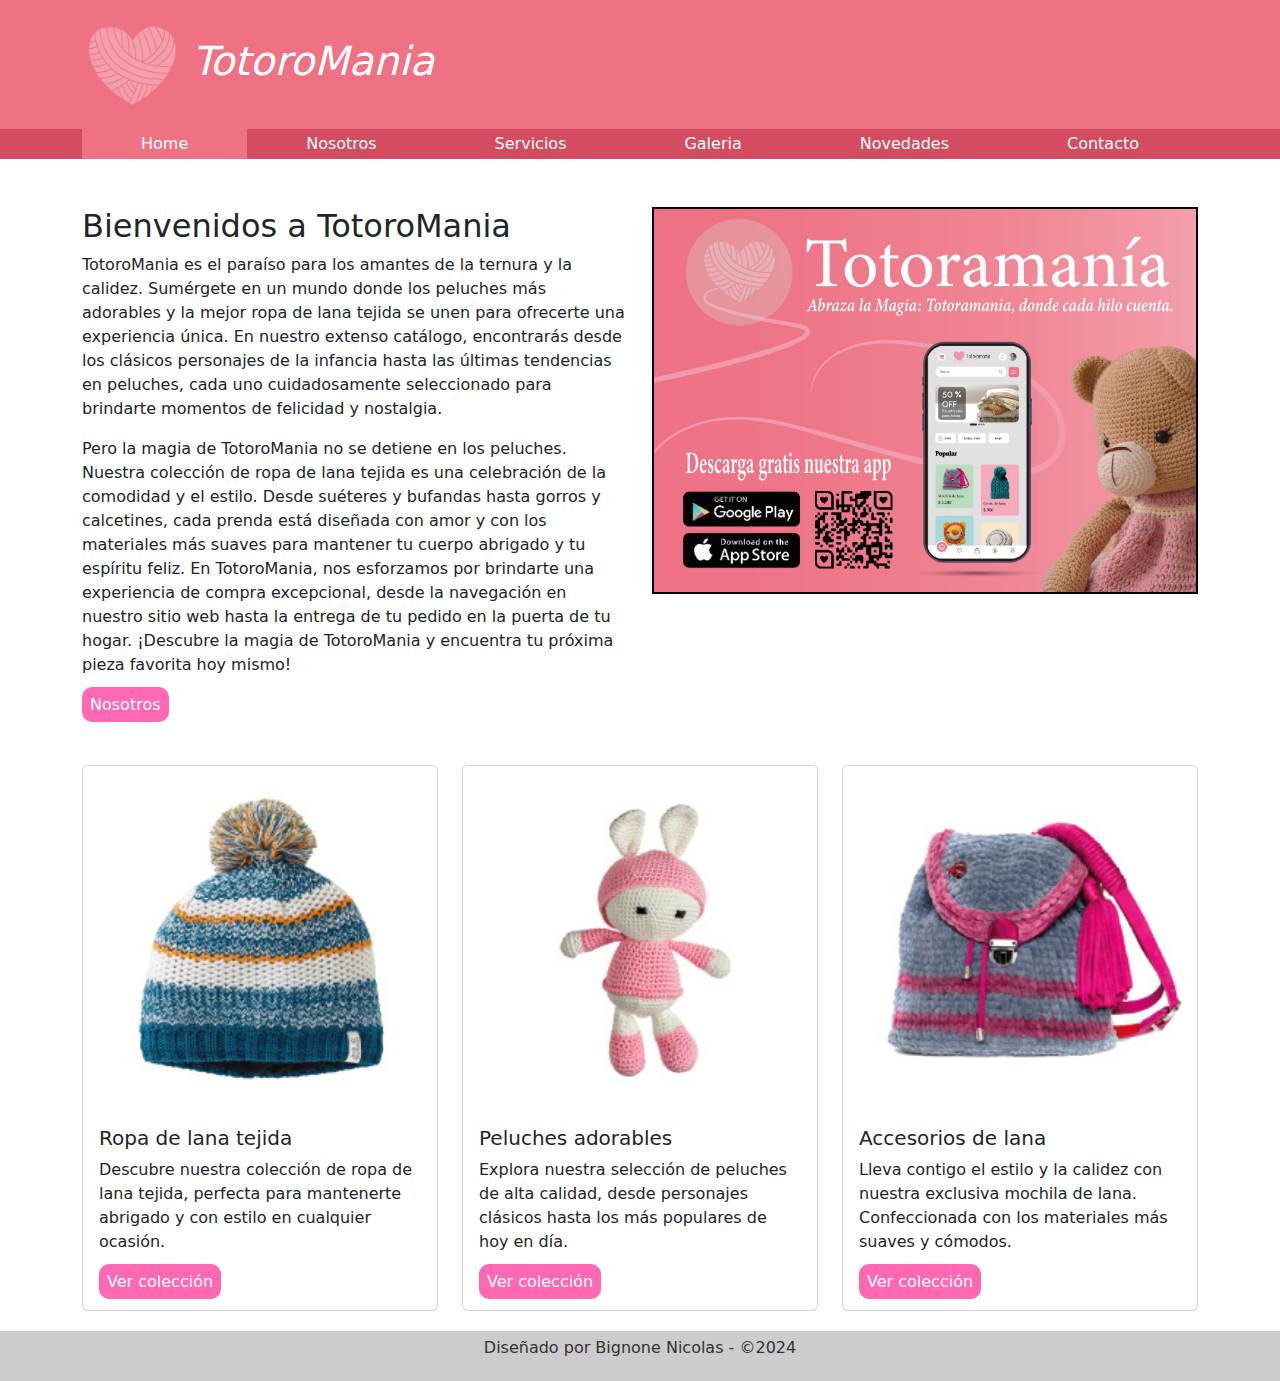
<file: TotoroMania/index.html>
<!DOCTYPE html>
<html lang="en">
<head>
    <meta charset="UTF-8">
    <meta name="viewport" content="width=device-width, initial-scale=1.0">
    <title>TotoroMania</title>
    <link rel="stylesheet" href="css/styles.css">
    <link rel="preconnect" href="https://fonts.googleapis.com">
    <link rel="preconnect" href="https://fonts.gstatic.com" crossorigin>
    <link href="https://fonts.googleapis.com/css2?family=Open+Sans:ital,wght@0,300..800;1,300..800&display=swap" rel="stylesheet">
    <link href="https://cdn.jsdelivr.net/npm/bootstrap@5.3.3/dist/css/bootstrap.min.css" rel="stylesheet" integrity="sha384-QWTKZyjpPEjISv5WaRU9OFeRpok6YctnYmDr5pNlyT2bRjXh0JMhjY6hW+ALEwIH" crossorigin="anonymous">
</head>
<body>
    <header>
        <div class="container">
            <img src="img/logo.png" width="100" alt="TotoroMania">
            <h1>TotoroMania</h1>
        </div>
    </header>
    <nav>
        <div class="container">
            <ul>
                <li><a class='activo' href="index.html">Home</a></li>
                <li><a href="nosotros.html">Nosotros</a></li>
                <li><a href="servicios.html">Servicios</a></li>
                <li><a href="galeria.html">Galeria</a></li>
                <li><a href="novedades.html"">Novedades</a></li>
                <li><a href="contacto.html">Contacto</a></li>
            </ul>
        </div>
    </nav>
    <main>
        <div class="container mt-5">
            <div class="row">
                <div class="col-md-6">
                    <h2>Bienvenidos a TotoroMania</h2>
                    <p>
                        TotoroMania es el paraíso para los amantes de la ternura y la calidez. Sumérgete en un mundo donde los peluches más adorables y la mejor ropa de lana tejida se unen para ofrecerte una experiencia única. En nuestro extenso catálogo, encontrarás desde los clásicos personajes de la infancia hasta las últimas tendencias en peluches, cada uno cuidadosamente seleccionado para brindarte momentos de felicidad y nostalgia.
                    </p>
                    <p>
                        Pero la magia de TotoroMania no se detiene en los peluches. Nuestra colección de ropa de lana tejida es una celebración de la comodidad y el estilo. Desde suéteres y bufandas hasta gorros y calcetines, cada prenda está diseñada con amor y con los materiales más suaves para mantener tu cuerpo abrigado y tu espíritu feliz. En TotoroMania, nos esforzamos por brindarte una experiencia de compra excepcional, desde la navegación en nuestro sitio web hasta la entrega de tu pedido en la puerta de tu hogar. ¡Descubre la magia de TotoroMania y encuentra tu próxima pieza favorita hoy mismo!
                    </p>
                    <a href="nosotros.html" class="btn-custom">Nosotros</a>
                </div>                
                <div class="col-md-6">
                    <img src="img/afiche-promocional.jpg" class="img-fluid img-border" alt="Peluches">
                </div>
            </div>
            <div class="row mt-5">
                <div class="col-md-4">
                    <div class="card">
                        <img src="img/ropa.jpg" class="card-img-top" alt="Ropa de lana">
                        <div class="card-body">
                            <h5 class="card-title">Ropa de lana tejida</h5>
                            <p class="card-text">Descubre nuestra colección de ropa de lana tejida, perfecta para mantenerte abrigado y con estilo en cualquier ocasión.</p>
                            <a href="galeria.html" class="btn-custom">Ver colección</a>
                        </div>
                    </div>
                </div>
                <div class="col-md-4">
                    <div class="card">
                        <img src="img/peluche.jpg" class="card-img-top" alt="Peluche">
                        <div class="card-body">
                            <h5 class="card-title">Peluches adorables</h5>
                            <p class="card-text">Explora nuestra selección de peluches de alta calidad, desde personajes clásicos hasta los más populares de hoy en día.</p>
                            <a href="galeria.html" class="btn-custom">Ver colección</a>
                        </div>
                    </div>
                </div>
                <div class="col-md-4">
                    <div class="card">
                        <img src="img/accesorios.jpg" class="card-img-top" alt="Ropa de lana">
                        <div class="card-body">
                            <h5 class="card-title">Accesorios de lana</h5>
                            <p class="card-text">Lleva contigo el estilo y la calidez con nuestra exclusiva mochila de lana. Confeccionada con los materiales más suaves y cómodos.</p>
                            <a href="galeria.html" class="btn-custom">Ver colección</a>
                        </div>
                    </div>
                </div>
            </div>
        </div>
    </main>
    
    <footer>
        <p>Diseñado por Bignone Nicolas - &copy;2024</p>
    </footer>
    <script src="https://cdn.jsdelivr.net/npm/bootstrap@5.3.3/dist/js/bootstrap.bundle.min.js" integrity="sha384-YvpcrYf0tY3lHB60NNkmXc5s9fDVZLESaAA55NDzOxhy9GkcIdslK1eN7N6jIeHz" crossorigin="anonymous"></script>
</body>
</html>
</file>
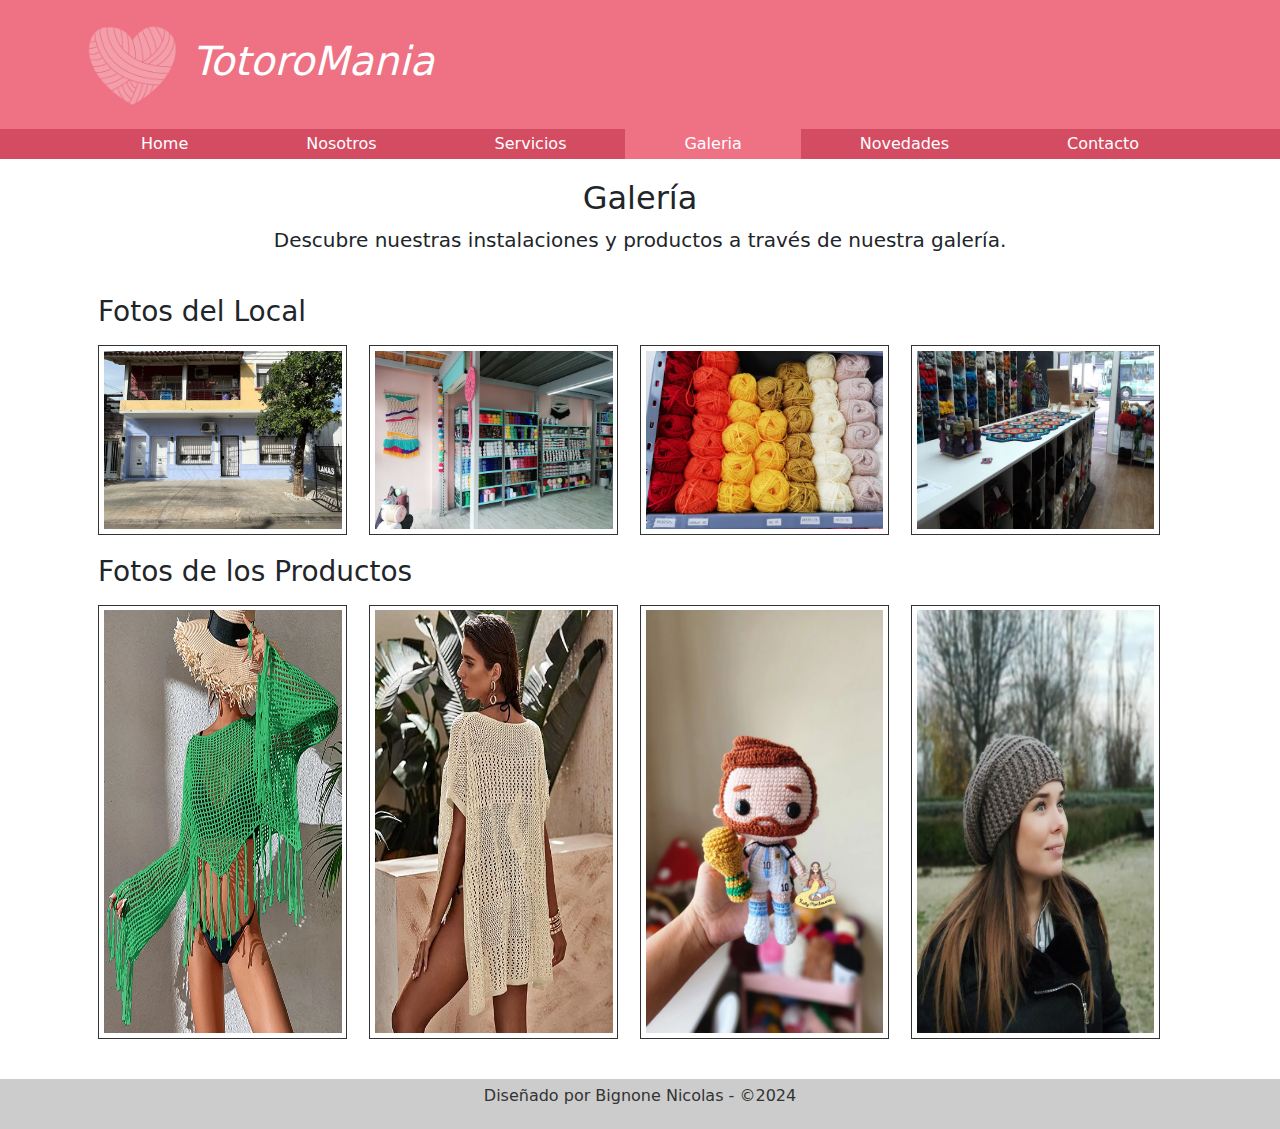
<file: TotoroMania/galeria.html>
<!DOCTYPE html>
<html lang="en">
<head>
    <meta charset="UTF-8">
    <meta name="viewport" content="width=device-width, initial-scale=1.0">
    <title>TotoroMania</title>
    <link rel="stylesheet" href="css/styles.css">
    <link rel="preconnect" href="https://fonts.googleapis.com">
    <link rel="preconnect" href="https://fonts.gstatic.com" crossorigin>
    <link href="https://fonts.googleapis.com/css2?family=Open+Sans:ital,wght@0,300..800;1,300..800&display=swap" rel="stylesheet">
    <link href="https://cdn.jsdelivr.net/npm/bootstrap@5.3.3/dist/css/bootstrap.min.css" rel="stylesheet" integrity="sha384-QWTKZyjpPEjISv5WaRU9OFeRpok6YctnYmDr5pNlyT2bRjXh0JMhjY6hW+ALEwIH" crossorigin="anonymous">
</head>
<body>
    <header>
        <div class="container">
            <img src="img/logo.png" width="100" alt="TotoroMania">
            <h1>TotoroMania</h1>
        </div>
    </header>
    <nav>
        <div class="container">
            <ul>
                <li><a href="index.html">Home</a></li>
                <li><a href="nosotros.html">Nosotros</a></li>
                <li><a href="servicios.html">Servicios</a></li>
                <li><a class='activo' href="galeria.html">Galeria</a></li>
                <li><a href="novedades.html"">Novedades</a></li>
                <li><a href="contacto.html">Contacto</a></li>
            </ul>
        </div>
    </nav>
    <main class="container">
        <section id="galeria">
            <div class="row">
                <div class="col-12 text-center mb-4">
                    <h2>Galería</h2>
                    <p class="lead">Descubre nuestras instalaciones y productos a través de nuestra galería.</p>
                </div>
            </div>
            <div>
                <div>
                    <h3 class="mb-3">Fotos del Local</h3>
                    <div class="galeria">
                        <img src="img/local-1.jpeg" alt="">
                        <img src="img/local-2.jpg" alt="">
                        <img src="img/local-3.jpg" alt="">
                        <img src="img/local-4.jpg" alt="">
                    </div>
                </div>
            </div>
            <div>
                <div>
                    <h3 class="mb-3">Fotos de los Productos</h3>
                    <div class="galeria">
                        <img src="img/ropa-1.webp" alt="">
                        <img src="img/ropa-2.jpg" alt="">
                        <img src="img/ropa-3.webp" alt="">
                        <img src="img/ropa-4.jpg" alt="">
                    </div>
                </div>
            </div>
        </section>
    </main>
    
    <footer>
        <p>Diseñado por Bignone Nicolas - &copy;2024</p>
    </footer>
    <script src="https://cdn.jsdelivr.net/npm/bootstrap@5.3.3/dist/js/bootstrap.bundle.min.js" integrity="sha384-YvpcrYf0tY3lHB60NNkmXc5s9fDVZLESaAA55NDzOxhy9GkcIdslK1eN7N6jIeHz" crossorigin="anonymous"></script>
</body>
</html>
</file>
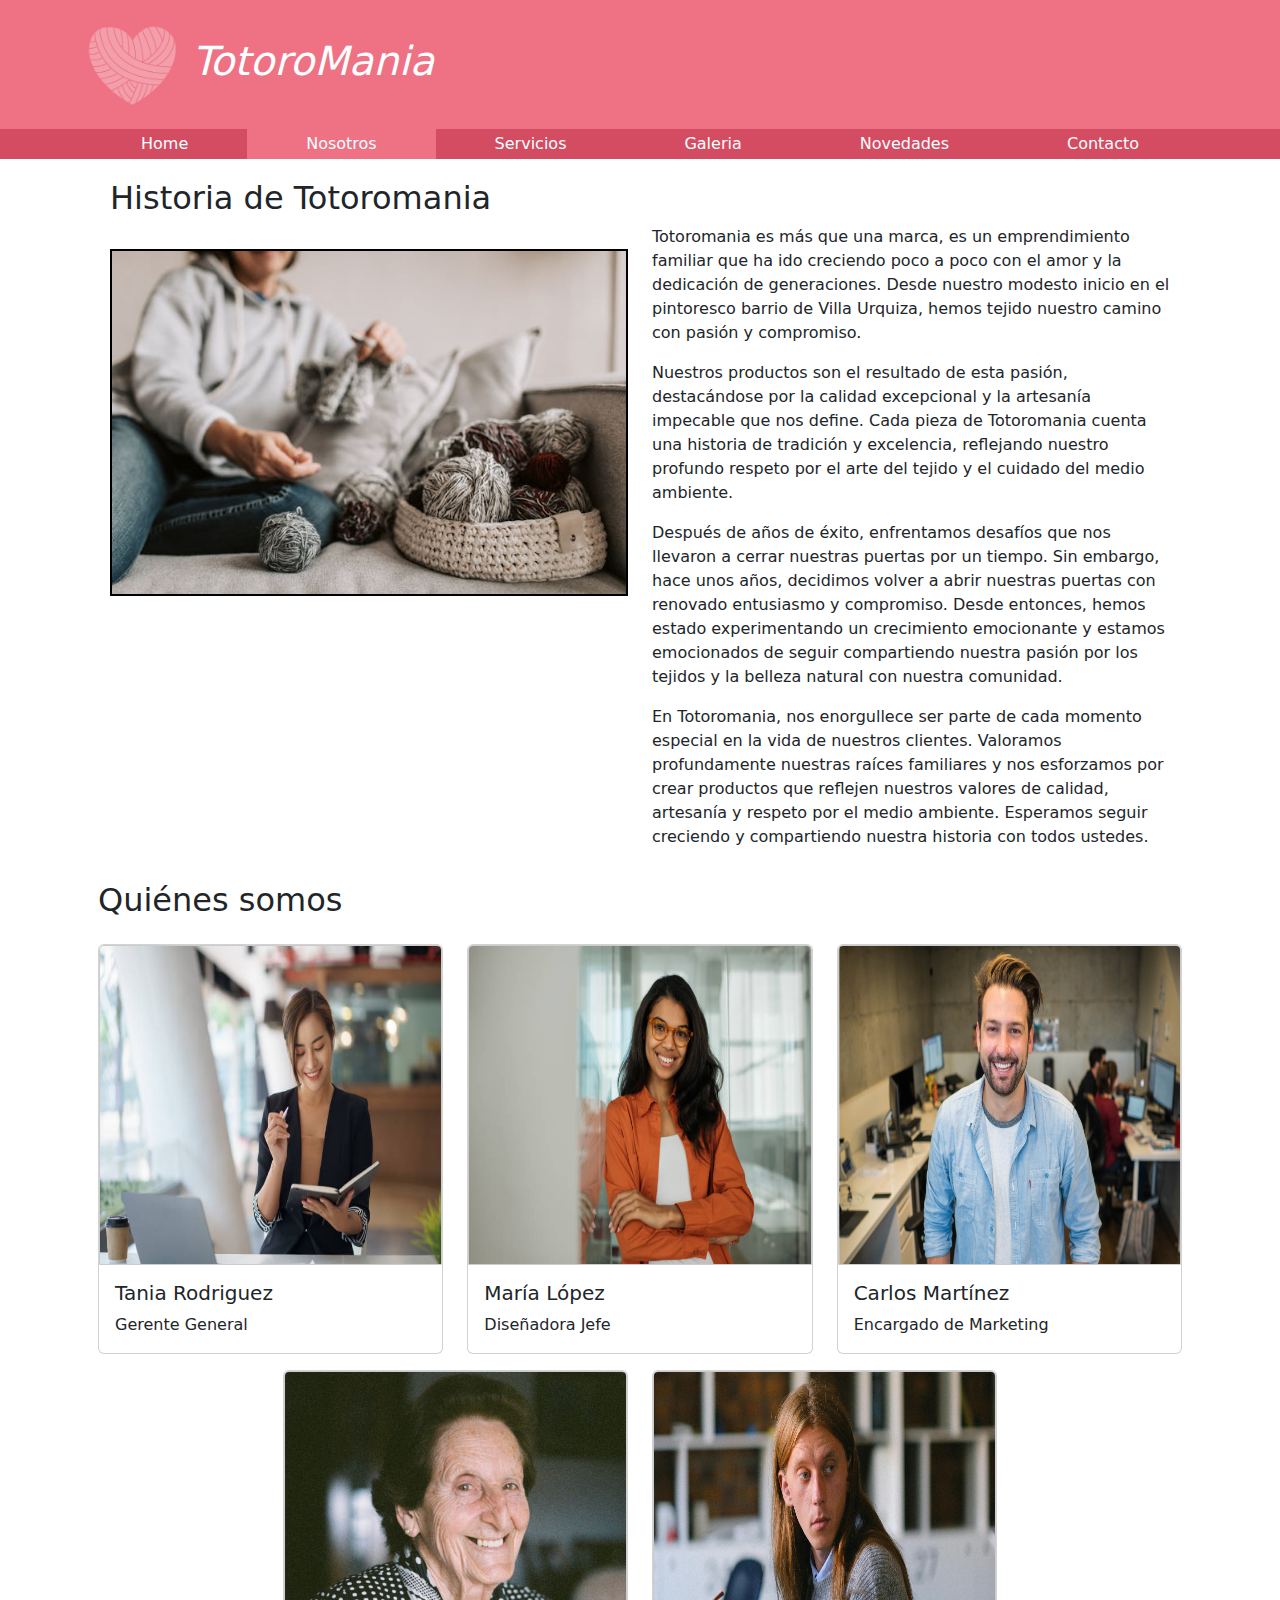
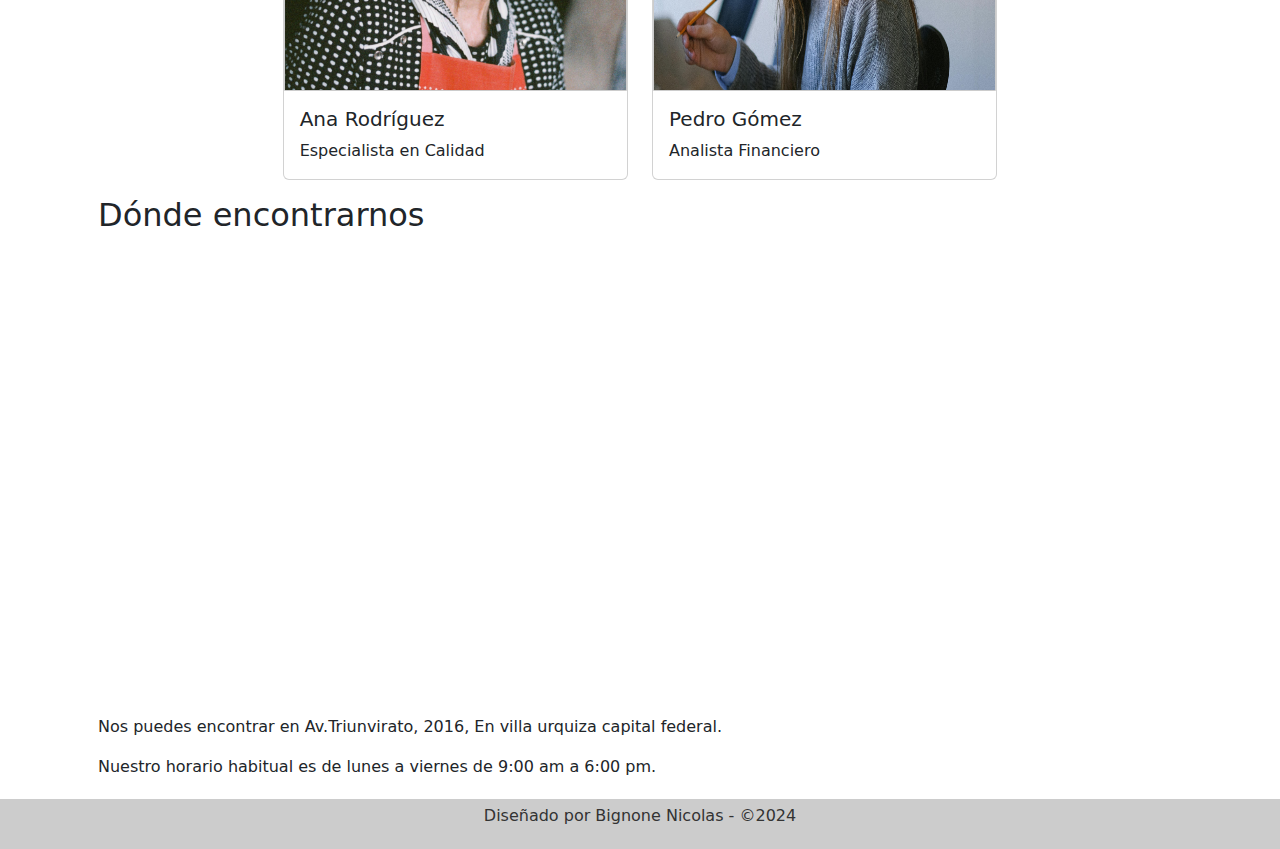
<file: TotoroMania/nosotros.html>
<!DOCTYPE html>
<html lang="en">
<head>
    <meta charset="UTF-8">
    <meta name="viewport" content="width=device-width, initial-scale=1.0">
    <title>TotoroMania</title>
    <link rel="stylesheet" href="css/styles.css">
    <link rel="preconnect" href="https://fonts.googleapis.com">
    <link rel="preconnect" href="https://fonts.gstatic.com" crossorigin>
    <link href="https://fonts.googleapis.com/css2?family=Open+Sans:ital,wght@0,300..800;1,300..800&display=swap" rel="stylesheet">
    <link href="https://cdn.jsdelivr.net/npm/bootstrap@5.3.3/dist/css/bootstrap.min.css" rel="stylesheet" integrity="sha384-QWTKZyjpPEjISv5WaRU9OFeRpok6YctnYmDr5pNlyT2bRjXh0JMhjY6hW+ALEwIH" crossorigin="anonymous">
</head>
<body>
    <header>
        <div class="container">
            <img src="img/logo.png" width="100" alt="TotoroMania">
            <h1>TotoroMania</h1>
        </div>
    </header>
    <nav>
        <div class="container">
            <ul>
                <li><a href="index.html">Home</a></li>
                <li><a class='activo' href="nosotros.html">Nosotros</a></li>
                <li><a href="servicios.html">Servicios</a></li>
                <li><a href="galeria.html">Galeria</a></li>
                <li><a href="novedades.html"">Novedades</a></li>
                <li><a href="contacto.html">Contacto</a></li>
            </ul>
        </div>
    </nav>
    <main class="container">
        <section>
            <div class="container">
                <h2>Historia de Totoromania</h2>
                <div class="row">
                    <div class="col-md-6 my-4">
                        <img src="img/historia.jpg" class="img-fluid img-border" alt="Historia de Totoromania">
                    </div>
                    <div class="col-md-6">
                        <p>Totoromania es más que una marca, es un emprendimiento familiar que ha ido creciendo poco a poco con el amor y la dedicación de generaciones. Desde nuestro modesto inicio en el pintoresco barrio de Villa Urquiza, hemos tejido nuestro camino con pasión y compromiso.</p>
                        <p>Nuestros productos son el resultado de esta pasión, destacándose por la calidad excepcional y la artesanía impecable que nos define. Cada pieza de Totoromania cuenta una historia de tradición y excelencia, reflejando nuestro profundo respeto por el arte del tejido y el cuidado del medio ambiente.</p>
                        <p>Después de años de éxito, enfrentamos desafíos que nos llevaron a cerrar nuestras puertas por un tiempo. Sin embargo, hace unos años, decidimos volver a abrir nuestras puertas con renovado entusiasmo y compromiso. Desde entonces, hemos estado experimentando un crecimiento emocionante y estamos emocionados de seguir compartiendo nuestra pasión por los tejidos y la belleza natural con nuestra comunidad.</p>
                        <p>En Totoromania, nos enorgullece ser parte de cada momento especial en la vida de nuestros clientes. Valoramos profundamente nuestras raíces familiares y nos esforzamos por crear productos que reflejen nuestros valores de calidad, artesanía y respeto por el medio ambiente. Esperamos seguir creciendo y compartiendo nuestra historia con todos ustedes.</p>
                    </div>
                </div>
            </div>
        </section>
        
        <section>
            <h2>Quiénes somos</h2>
            <div class="row justify-content-center">
                <div class="col-md-4">
                    <div class="card card-nosotros">
                        <img src="img/gerente.jpg" class="card-img-top persona" alt="Persona 1">
                        <div class="card-body">
                            <h5 class="card-title">Tania Rodriguez</h5>
                            <p class="card-text">Gerente General</p>
                        </div>
                    </div>
                </div>
                <div class="col-md-4">
                    <div class="card card-nosotros">
                        <img src="img/diseñadora.jpg" class="card-img-top persona" alt="Persona 2">
                        <div class="card-body">
                            <h5 class="card-title">María López</h5>
                            <p class="card-text">Diseñadora Jefe</p>
                        </div>
                    </div>
                </div>
                <div class="col-md-4">
                    <div class="card card-nosotros">
                        <img src="img/marketing.jpg" class="card-img-top persona" alt="Persona 3">
                        <div class="card-body">
                            <h5 class="card-title">Carlos Martínez</h5>
                            <p class="card-text">Encargado de Marketing</p>
                        </div>
                    </div>
                </div>
                <div class="col-md-4">
                    <div class="card card-nosotros">
                        <img src="img/calidad.jpg" class="card-img-top persona" alt="Persona 4">
                        <div class="card-body">
                            <h5 class="card-title">Ana Rodríguez</h5>
                            <p class="card-text">Especialista en Calidad</p>
                        </div>
                    </div>
                </div>
                <div class="col-md-4">
                    <div class="card card-nosotros">
                        <img src="img/analista.jpg" class="card-img-top persona" alt="Persona 5">
                        <div class="card-body">
                            <h5 class="card-title">Pedro Gómez</h5>
                            <p class="card-text">Analista Financiero</p>
                        </div>
                    </div>
                </div>
            </div>
        </section>        
        
        <section>
            <h2>Dónde encontrarnos</h2>
            <div>
                <iframe src="https://www.google.com/maps/embed?pb=!1m18!1m12!1m3!1d3283.765117693116!2d-58.38380008476901!3d-34.60505536846096!2m3!1f0!2f0!3f0!3m2!1i1024!2i768!4f13.1!3m3!1m2!1s0x95bcca9f35c9a373%3A0x5d73b0d6ed94a29c!2sCalle%20Principal%2C%20N%C3%BAmero%20123%2C%20Ciudad%20Totoro!5e0!3m2!1sen!2sar!4v1642973722490!5m2!1sen!2sar" width="600" height="450" style="border:0;" allowfullscreen="" loading="lazy"></iframe>
            </div>
            <p>Nos puedes encontrar en Av.Triunvirato, 2016, En villa urquiza capital federal.</p>
            <p>Nuestro horario habitual es de lunes a viernes de 9:00 am a 6:00 pm.</p>
        </section>        
    </main>
    <footer>
        <p>Diseñado por Bignone Nicolas - &copy;2024</p>
    </footer>
</body>
</html>
</file>
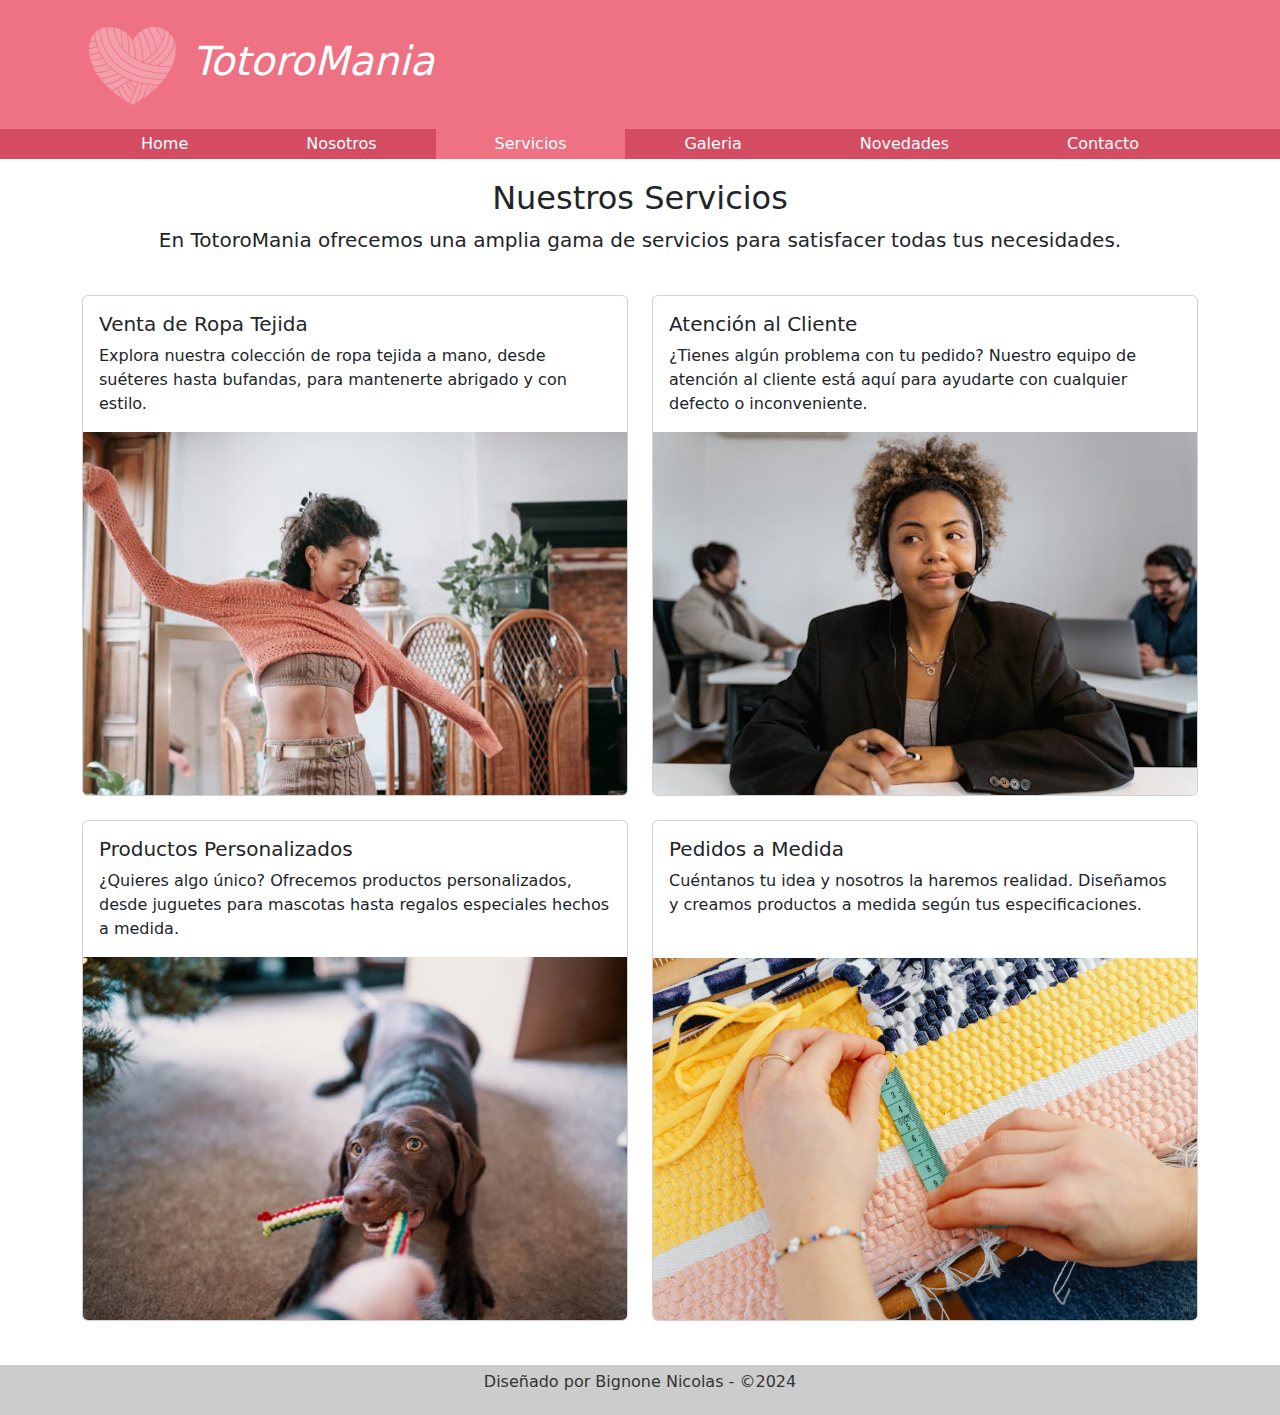
<file: TotoroMania/servicios.html>
<!DOCTYPE html>
<html lang="en">
<head>
    <meta charset="UTF-8">
    <meta name="viewport" content="width=device-width, initial-scale=1.0">
    <title>TotoroMania</title>
    <link rel="stylesheet" href="css/styles.css">
    <link rel="preconnect" href="https://fonts.googleapis.com">
    <link rel="preconnect" href="https://fonts.gstatic.com" crossorigin>
    <link href="https://fonts.googleapis.com/css2?family=Open+Sans:ital,wght@0,300..800;1,300..800&display=swap" rel="stylesheet">
    <link href="https://cdn.jsdelivr.net/npm/bootstrap@5.3.3/dist/css/bootstrap.min.css" rel="stylesheet" integrity="sha384-QWTKZyjpPEjISv5WaRU9OFeRpok6YctnYmDr5pNlyT2bRjXh0JMhjY6hW+ALEwIH" crossorigin="anonymous">
</head>
<body>
    <header>
        <div class="container">
            <img src="img/logo.png" width="100" alt="TotoroMania">
            <h1>TotoroMania</h1>
        </div>
    </header>
    <nav>
        <div class="container">
            <ul>
                <li><a href="index.html">Home</a></li>
                <li><a href="nosotros.html">Nosotros</a></li>
                <li><a class='activo' href="servicios.html">Servicios</a></li>
                <li><a href="galeria.html">Galeria</a></li>
                <li><a href="novedades.html"">Novedades</a></li>
                <li><a href="contacto.html">Contacto</a></li>
            </ul>
        </div>
    </nav>
    <main>
        <section id="servicios" class="container">
            <div class="row">
                <div class="col-12 text-center mb-4">
                    <h2>Nuestros Servicios</h2>
                    <p class="lead">En TotoroMania ofrecemos una amplia gama de servicios para satisfacer todas tus necesidades.</p>
                </div>
            </div>
            <div class="row">
                <div class="col-md-6 mb-4">
                    <div class="card h-100">
                        <div class="card-body">
                            <h5 class="card-title">Venta de Ropa Tejida</h5>
                            <p class="card-text">Explora nuestra colección de ropa tejida a mano, desde suéteres hasta bufandas, para mantenerte abrigado y con estilo.</p>
                        </div>
                        <img src="img/ropa-tejida.jpg" class="card-img-bottom" alt="Venta de Ropa Tejida">
                    </div>
                </div>
                <div class="col-md-6 mb-4">
                    <div class="card h-100">
                        <div class="card-body">
                            <h5 class="card-title">Atención al Cliente</h5>
                            <p class="card-text">¿Tienes algún problema con tu pedido? Nuestro equipo de atención al cliente está aquí para ayudarte con cualquier defecto o inconveniente.</p>
                        </div>
                        <img src="img/atencion-cliente.jpg" class="card-img-bottom" alt="Atención al Cliente">
                    </div>
                </div>
                <div class="col-md-6 mb-4">
                    <div class="card h-100">
                        <div class="card-body">
                            <h5 class="card-title">Productos Personalizados</h5>
                            <p class="card-text">¿Quieres algo único? Ofrecemos productos personalizados, desde juguetes para mascotas hasta regalos especiales hechos a medida.</p>
                        </div>
                        <img src="img/juguete-personalizado.jpg" class="card-img-bottom" alt="Productos Personalizados">
                    </div>
                </div>
                <div class="col-md-6 mb-4">
                    <div class="card h-100">
                        <div class="card-body">
                            <h5 class="card-title">Pedidos a Medida</h5>
                            <p class="card-text">Cuéntanos tu idea y nosotros la haremos realidad. Diseñamos y creamos productos a medida según tus especificaciones.</p>
                        </div>
                        <img src="img/medida.jpg" class="card-img-bottom" alt="Pedidos a Medida">
                    </div>
                </div>
            </div>
        </section>
    </main>
    
    <footer>
        <p>Diseñado por Bignone Nicolas - &copy;2024</p>
    </footer>
    <script src="https://cdn.jsdelivr.net/npm/bootstrap@5.3.3/dist/js/bootstrap.bundle.min.js" integrity="sha384-YvpcrYf0tY3lHB60NNkmXc5s9fDVZLESaAA55NDzOxhy9GkcIdslK1eN7N6jIeHz" crossorigin="anonymous"></script>
</body>
</html>
</file>
<file: TotoroMania/css/styles.css>
body{
    font-family: 'Open Sans', sans-serif;
    font-size: 16px;
    line-height: 20px;
}

header{
    background-color: #ee7284;
    padding: 16px 0;
}

header div{
    display: flex;
    align-items: center
}

header h1{
    color: white;
    font-size: 40px;
    font-weight: 100;
    font-style: italic;
    bottom: 35px;
    margin-left: 10px;
}

/* Navbar */

nav{
    background-color: #d44c61;
    margin-bottom: 20px;
}

nav ul {
    list-style: none;
    margin: 0;
    padding: 0;
    display: flex;
}

nav ul li{
    flex-grow: 1;
}

nav ul li a{
    color: white;
    text-decoration: none;
    padding: 3px 6px;
    display: block;
    text-align: center;
}

nav ul li a:hover{
    background-color: rgba(0, 0, 0, 0.3);
}


nav ul li a.activo{
    background-color: #ee7284;
}

/* main */

section{
    margin: 1rem;
}
/* footer */

footer{
    background-color: #ccc;
    clear: both;
    color: #333;
    text-align: center;
    padding: 5px 0;
    margin-top: 20px;
}

/* Pagina */

.img-border{
    border: 2px solid rgb(0, 0, 0);
}

.btn-custom {
    background-color: #ff69b4; 
    color: #ffffff; 
    border-color: #ff69b4; 
    border-radius: 10px;
    padding: 0.5rem;
    text-decoration: none;
  }
  
  .btn-custom:hover {
    background-color: #ff1493; 
    border-color: #ff1493; 
  }

/* Nosotros */

.historia p{
    font-size: 12px;
}

.card-nosotros{
    margin-top: 1rem;
}

.persona{
    border: 1px solid #ccc;
    width: 100%;
    height: 20rem;
}

iframe{
    margin-top: 1rem;
}

/* Galeria */

.galeria {
    display: flex;
    flex-wrap: wrap;
    justify-content: flex-start;
}

.galeria img {
    width: 23%; /* Ajusta el ancho según sea necesario */
    height: auto;
    border: 1px solid #333;
    padding: 0.3rem;
    box-sizing: border-box;
    margin-bottom: 20px;
    margin-right: 2%;
}
</file>
